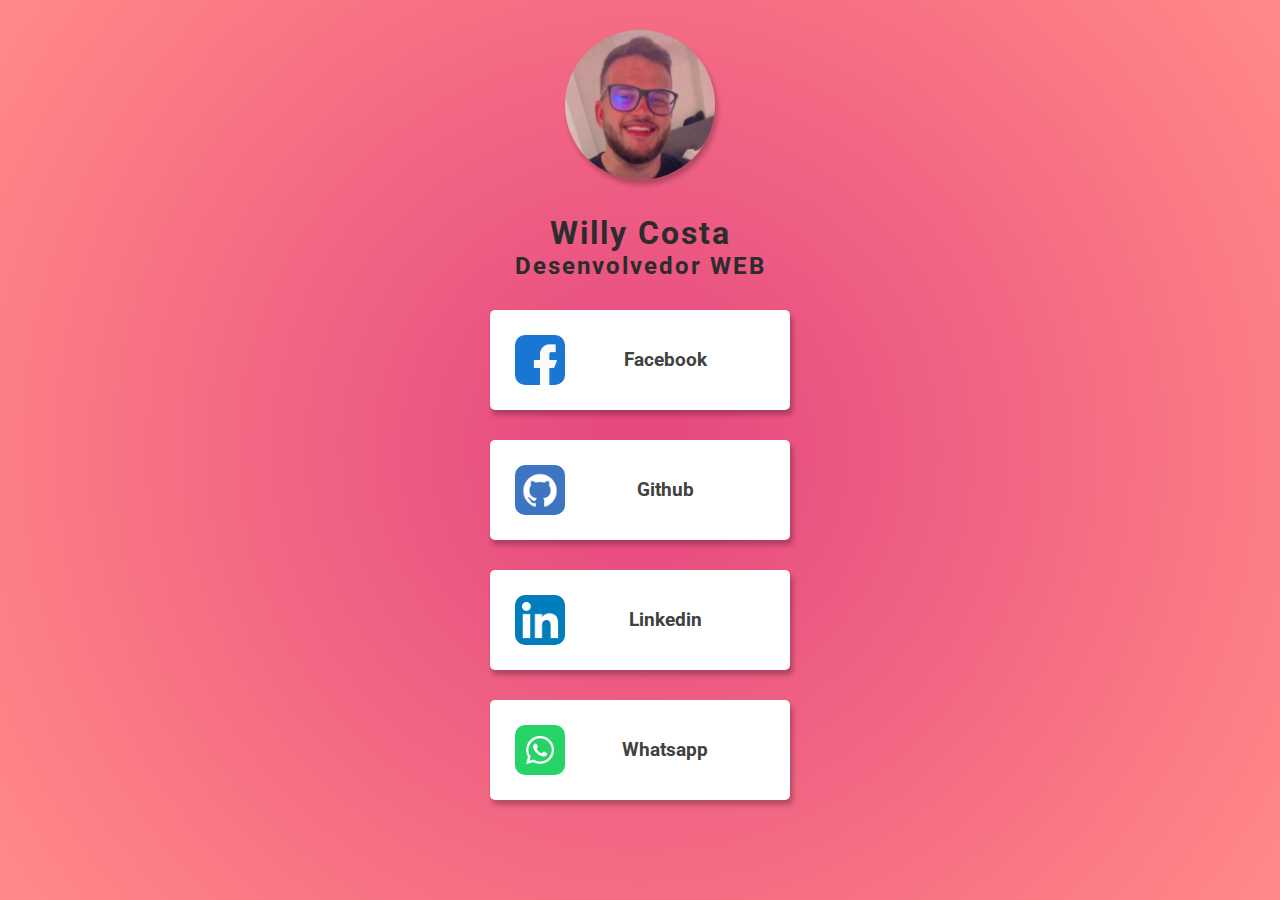
<file: index.html>
<!DOCTYPE html>
<html lang="pt-br">
<head>
    <script src="https://ajax.googleapis.com/ajax/libs/jquery/3.6.0/jquery.min.js"></script>
    <meta charset="UTF-8">
    <meta http-equiv="X-UA-Compatible" content="IE=edge">
    <meta name="viewport" content="width=device-width, initial-scale=1.0">
    <link rel="preconnect" href="https://fonts.googleapis.com">
    <link rel="preconnect" href="https://fonts.gstatic.com" crossorigin>
    <link href="https://fonts.googleapis.com/css2?family=Roboto:wght@400;700&display=swap" rel="stylesheet"> 
    <link rel="stylesheet" href="public/stylesheets/style.css">
    <title>Social Links</title>
</head>
<body>
    <div class="top">
        <img src="public/assets/pp.jpg" alt="" draggable="false">
        <h1>Willy Costa</h1>
        <h2>Desenvolvedor WEB</h2>
    </div>

    <div class="mid">
        <a href="https://www.facebook.com/willyc0sta/" target="_blank">
            <div class="facebook button">
                <img src="public/assets/facebook.png" alt="" draggable="false">
                <h3>Facebook</h3>
            </div>
        </a>    
        
        <a href="https://github.com/willycosta" target="_blank">
            <div class="github button">
                <img src="public/assets/gitbhub.png" alt="" draggable="false">
                <h3>Github</h3>
            </div>
        </a>

        <a href="https://www.linkedin.com/in/willycosta/" target="_blank">
            <div class="linkedin button">
                <img src="public/assets/linkedin.png" alt="" draggable="false">
                <h3>Linkedin</h3>
            </div>    
        </a>

    
        <a href="https://api.whatsapp.com/send?phone=5584992108933" target="_blank">
            <div class="whatsapp button">
                <img src="public/assets/whatsapp.png" alt="" draggable="false">
                <h3>Whatsapp</h3>
            </div>
        </a>
    </div>

    <script src="public/javascripts/scripts.js"></script>
</body>
</html>
</file>
<file: public/stylesheets/style.css>
*{
    margin: 0;
    font-family: 'Roboto', sans-serif;
}

body{
    width: 100vw;
    height: 100vh;
    background-image: radial-gradient(circle, #e64980 5%, #ff8787 95%);
    display: flex;
    flex-direction: column;
    align-items: center;
    justify-content: start;
}


.top{
    text-align: center;
    color: rgb(44, 44, 44);
    letter-spacing: 2px;
}

.top img{
    width: 150px;
    border-radius: 50%;
    box-shadow: 2.5px 5px 5px rgba(0, 0, 0, 0.25);
    margin-top: 30px;
    margin-bottom: 30px;
}

.mid{
    margin-top: 30px;
}

.mid div{
    width: 300px;
    height: 100px;
    background-color: white;
    margin-bottom: 30px;
    display: flex;
    justify-content: center;
    align-items: center;
    border-radius: 5px;
    box-shadow: 2.5px 5px 5px rgba(0, 0, 0, 0.25);
    transition: 0.2s;
}

.mid img{
    width: 50px;
    margin-right: 50px;
    border-radius: 10px;
}

.interior{
    width: 100%;
    height: 100%;
}

.mid a{
    width: 100%;
    height: 100%;
    color: rgb(65, 65, 65);
    text-decoration: none;
    text-align: center;
}

.mid h3{
    width: 100px;
    padding-right: 50px;
}

.mid div:hover {
    box-shadow: 10px 10px 10px rgba(0, 0, 0, 0.25);
  }
</file>
